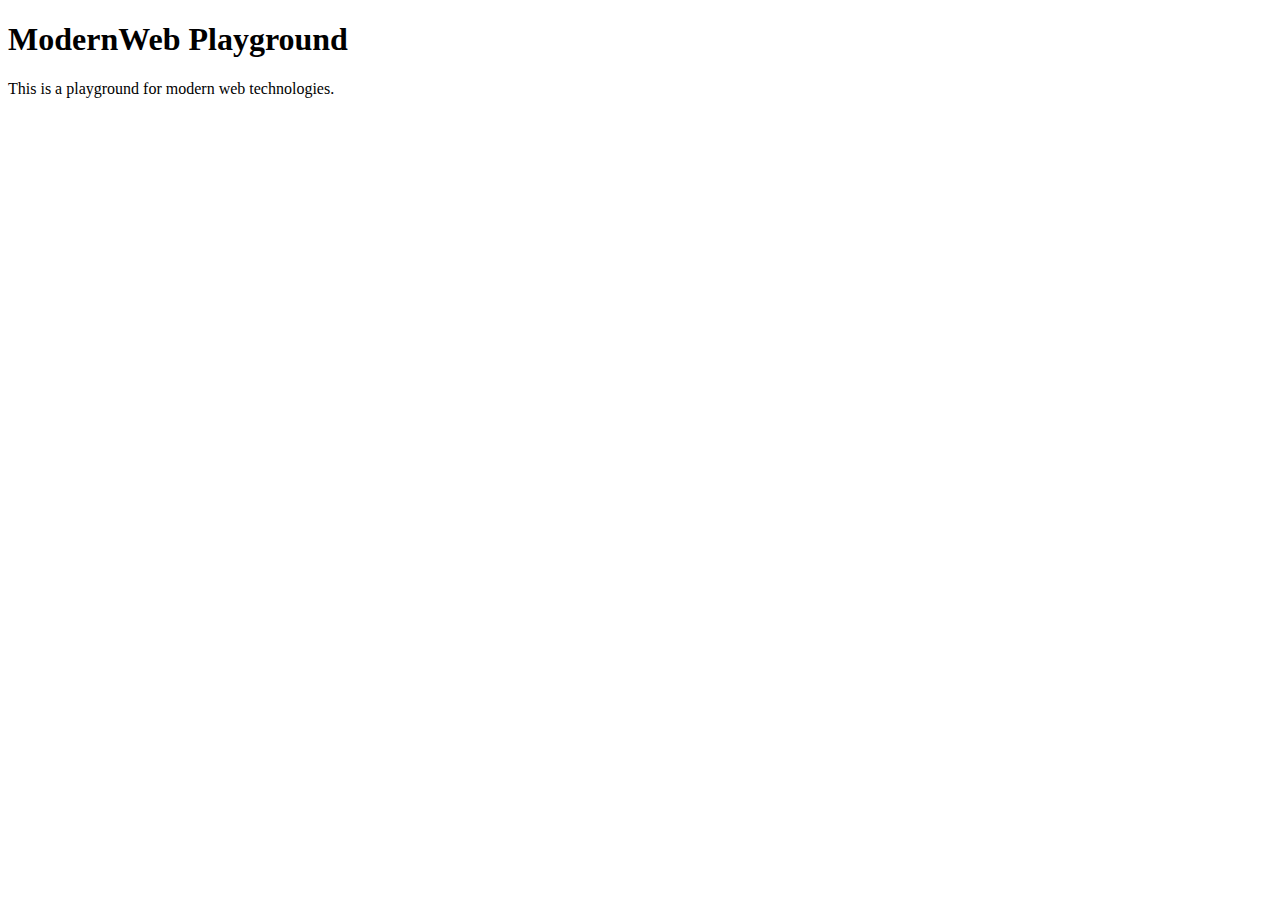
<file: index.html>
<!DOCTYPE html>
<html lang="en">
<head>
    <meta charset="UTF-8">
    <meta name="viewport" content="width=device-width, initial-scale=1.0">

    <title>ModernWeb Playground</title>
</head>
<body>
    <h1>ModernWeb Playground</h1>
    <p>This is a playground for modern web technologies.</p>
</body>
</html>
</file>
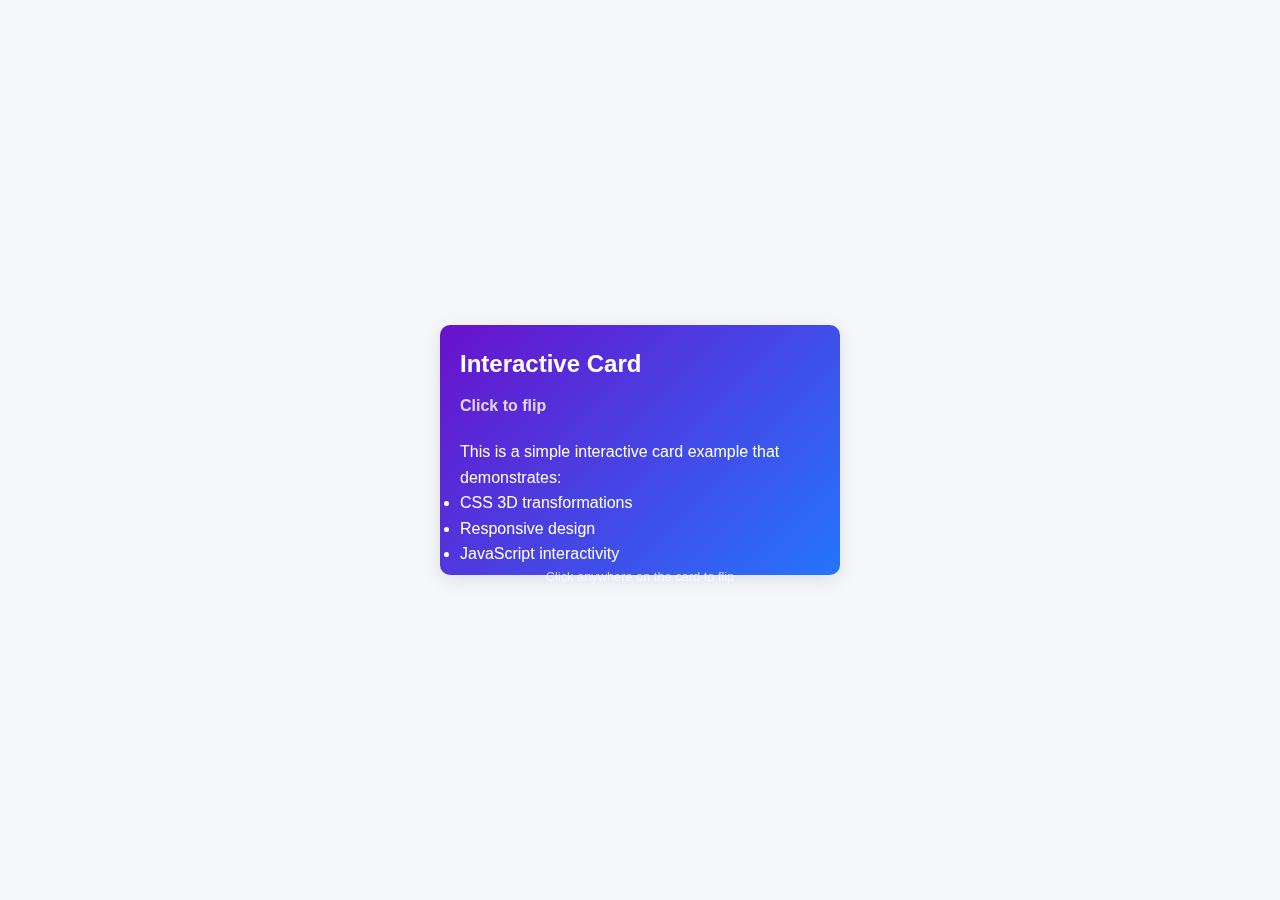
<file: examples/simple-interative-card.html>
<!DOCTYPE html>
<html lang="en">
<head>
    <meta charset="UTF-8">
    <meta name="viewport" content="width=device-width, initial-scale=1.0">
    <title>Interactive Card Example</title>
    <style>
        /* CSS Reset and Base Styles */
        * {
            margin: 0;
            padding: 0;
            box-sizing: border-box;
        }
        
        body {
            font-family: 'Segoe UI', Tahoma, Geneva, Verdana, sans-serif;
            line-height: 1.6;
            color: #333;
            background-color: #f5f7fa;
            padding: 20px;
            min-height: 100vh;
            display: flex;
            justify-content: center;
            align-items: center;
        }

        /* Container for better centering and max-width */
        .container {
            width: 100%;
            max-width: 1200px;
            margin: 0 auto;
            padding: 20px;
        }

        /* Card Container - Controls the 3D perspective effect */
        .card-container {
            perspective: 1000px; /* Create 3D perspective for flip effect */
            width: 100%;
            max-width: 400px;
            height: 250px;
            margin: 0 auto;
            cursor: pointer;
            /* This variable is used for the flip animation duration */
            --flip-duration: 0.6s;
        }

        /* Card - Contains both front and back faces */
        .card {
            position: relative;
            width: 100%;
            height: 100%;
            transform-style: preserve-3d; /* Allows children to be positioned in 3D space */
            transition: transform var(--flip-duration) ease;
        }
        
        /* Shared styles for card faces */
        .card-face {
            position: absolute;
            width: 100%;
            height: 100%;
            backface-visibility: hidden; /* Hides the back of the card */
            border-radius: 10px;
            padding: 20px;
            display: flex;
            flex-direction: column;
            box-shadow: 0 4px 20px rgba(0, 0, 0, 0.1);
        }
        
        /* Front of card styling */
        .card-front {
            background: linear-gradient(135deg, #6a11cb 0%, #2575fc 100%);
            color: white;
        }
        
        /* Back of card styling */
        .card-back {
            background: white;
            transform: rotateY(180deg); /* Start with back face flipped */
        }
        
        /* Flipped class added via JavaScript */
        .card.is-flipped {
            transform: rotateY(180deg);
        }
        
        /* Card Content Styling */
        .card-title {
            font-size: 1.5rem;
            margin-bottom: 10px;
            font-weight: 600;
        }
        
        .card-subtitle {
            font-size: 1rem;
            margin-bottom: 20px;
            opacity: 0.8;
        }
        
        .card-content {
            flex: 1;
        }

        .card-footer {
            font-size: 0.8rem;
            margin-top: auto;
            text-align: center;
            opacity: 0.7;
        }

        /* Button styling */
        .btn {
            display: inline-block;
            padding: 8px 16px;
            background-color: rgba(255, 255, 255, 0.2);
            color: white;
            border: none;
            border-radius: 4px;
            font-size: 0.9rem;
            cursor: pointer;
            transition: background-color 0.3s ease;
        }
        
        .btn:hover {
            background-color: rgba(255, 255, 255, 0.3);
        }

        .btn-back {
            background-color: #6a11cb;
            color: white;
            margin-top: 15px;
        }

        .btn-back:hover {
            background-color: #5700b3;
        }
        
        /* Adaptive layout with media queries */
        @media (max-width: 768px) {
            .card-container {
                max-width: 320px;
                height: 200px;
            }
            
            .card-title {
                font-size: 1.2rem;
            }
            
            .card-subtitle {
                font-size: 0.9rem;
            }
        }
        
        @media (max-width: 480px) {
            body {
                padding: 10px;
            }
            
            .container {
                padding: 10px;
            }
            
            .card-container {
                max-width: 280px;
                height: 180px;
            }
            
            .card-title {
                font-size: 1.1rem;
                margin-bottom: 5px;
            }
            
            .card-subtitle {
                font-size: 0.8rem;
                margin-bottom: 10px;
            }
            
            .card-face {
                padding: 15px;
            }
        }
    </style>
</head>
<body>
    <div class="container">
        <!-- Card Container with 3D Perspective -->
        <div class="card-container" id="card-container">
            <!-- Card with Two Faces -->
            <div class="card" id="card">
                <!-- Front Face -->
                <div class="card-face card-front">
                    <h2 class="card-title">Interactive Card</h2>
                    <h3 class="card-subtitle">Click to flip</h3>
                    <div class="card-content">
                        <p>This is a simple interactive card example that demonstrates:</p>
                        <ul>
                            <li>CSS 3D transformations</li>
                            <li>Responsive design</li>
                            <li>JavaScript interactivity</li>
                        </ul>
                    </div>
                    <div class="card-footer">Click anywhere on the card to flip</div>
                </div>
                
                <!-- Back Face -->
                <div class="card-face card-back">
                    <h2 class="card-title">Behind the Scenes</h2>
                    <div class="card-content">
                        <p>This card uses:</p>
                        <ul>
                            <li>transform-style: preserve-3d</li>
                            <li>backface-visibility: hidden</li>
                            <li>CSS transitions for smooth animation</li>
                            <li>Media queries for responsive layout</li>
                        </ul>
                        <button class="btn btn-back" id="flip-back">Flip Back</button>
                    </div>
                    <div class="card-footer">Modern CSS is powerful!</div>
                </div>
            </div>
        </div>
    </div>

    <script>
        // Wait for DOM to be fully loaded before attaching event listeners
        document.addEventListener('DOMContentLoaded', function() {
            // Get references to DOM elements
            const card = document.getElementById('card');
            const cardContainer = document.getElementById('card-container');
            const flipBackBtn = document.getElementById('flip-back');
            
            /**
             * Toggle the card flip state
             * @param {Event} e - The click event object
             */
            function toggleCardFlip(e) {
                // Toggle the is-flipped class to trigger the CSS transition
                card.classList.toggle('is-flipped');
                
                // If using the back button, stop event propagation
                // to prevent the container click from being triggered
                if (e.target === flipBackBtn) {
                    e.stopPropagation();
                }
            }
            
            // Attach event listeners
            cardContainer.addEventListener('click', toggleCardFlip);
            
            // Add specific listener for the back button
            // (though we could rely on event propagation, this is more explicit)
            flipBackBtn.addEventListener('click', toggleCardFlip);
            
            // Add accessibility support for keyboard navigation
            cardContainer.addEventListener('keydown', function(e) {
                // Toggle on Enter or Space key press
                if (e.key === 'Enter' || e.key === ' ') {
                    e.preventDefault(); // Prevent scrolling on space
                    toggleCardFlip(e);
                }
            });
            
            // Add tabindex for keyboard focus
            cardContainer.setAttribute('tabindex', '0');
            
            // Add ARIA attributes for accessibility
            cardContainer.setAttribute('role', 'button');
            cardContainer.setAttribute('aria-label', 'Interactive card, press Enter to flip');
        });
    </script>
</body>
</html>
</file>
